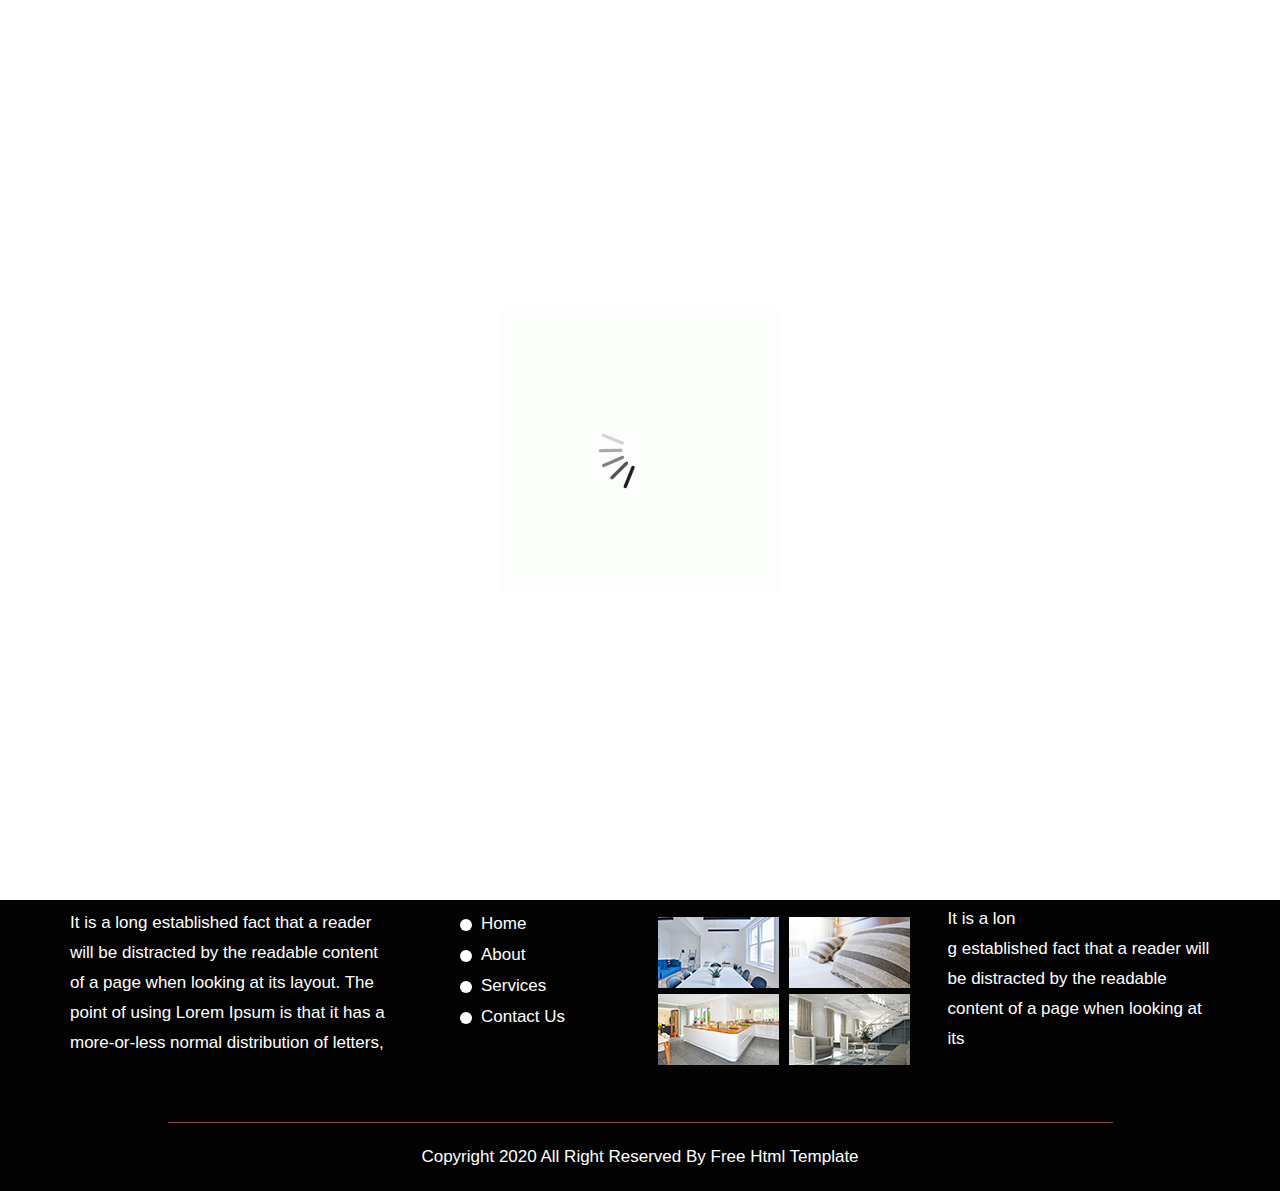
<file: about.html>
<!DOCTYPE html>
<html lang="en">
   <head>
      <!-- basic -->
      <meta charset="utf-8">
      <meta http-equiv="X-UA-Compatible" content="IE=edge">
      <!-- mobile metas -->
      <meta name="viewport" content="width=device-width, initial-scale=1">
      <meta name="viewport" content="initial-scale=1, maximum-scale=1">
      <!-- site metas -->
      <title>Círculo de Estudios Alexander Grothendieck</title>
      <meta name="keywords" content="">
      <meta name="description" content="">
      <meta name="author" content="">
      <!-- bootstrap css -->
      <link rel="stylesheet" href="css/bootstrap.min.css">
      <!-- style css -->
      <link rel="stylesheet" href="css/style.css">
      <!-- responsive-->
      <link rel="stylesheet" href="css/responsive.css">
      
      <!-- awesome fontfamily -->
      
      <link rel="stylesheet" href="https://cdnjs.cloudflare.com/ajax/libs/font-awesome/4.7.0/css/font-awesome.min.css">
      <!--[if lt IE 9]>
      <script src="https://oss.maxcdn.com/html5shiv/3.7.3/html5shiv.min.js"></script>
      <script src="https://oss.maxcdn.com/respond/1.4.2/respond.min.js"></script><![endif]-->
      <style>
         body {
           margin: 0;
           font-family: Arial, Helvetica, sans-serif;
         }
         
         .topnav {
           overflow: hidden;
           background-color: #333;
         }
         
         .topnav a {
           float: left;
           display: block;
           color: #f2f2f2;
           text-align: center;
           padding: 14px 16px;
           text-decoration: none;
           font-size: 17px;
         }
         
         .topnav a:hover {
           background-color: #ddd;
           color: black;
         }
         
         .topnav a.active {
           background-color: #04AA6D;
           color: white;
         }
         
         .topnav .icon {
           display: none;
         }
         
         @media screen and (max-width: 600px) {
           .topnav a:not(:first-child) {display: none;}
           .topnav a.icon {
             float: right;
             display: block;
           }
         }
         
         @media screen and (max-width: 600px) {
           .topnav.responsive {position: relative;}
           .topnav.responsive .icon {
             position: absolute;
             right: 0;
             top: 0;
           }
           .topnav.responsive a {
             float: none;
             display: block;
             text-align: left;
           }
         }
         </style>
   </head>
   <!-- body -->
   <body class="main-layout inner_page">
      <!-- loader  -->
      <div class="loader_bg">
         <div class="loader"><img src="images/loading.gif" alt="" /></div>
      </div>
      <!-- end loader -->
      <div id="mySidepanel" class="sidepanel">
         <a href="javascript:void(0)" class="closebtn" onclick="closeNav()">×</a>
         <a href="index.html">Inicio</a>
         <a href="about.html">Descripción</a>
         <a href="services.html">Services</a>
         <a href="contact.html">Contact</a>
      </div>
      <!-- header -->
      <header>
         <!-- header inner -->
         <div class="head-top">
            <div class="container-fluid">
               <div class="row">
                  <div class="col-sm-3">
                     <div class="logo">
                        <a href="index.html"><center><h3>Círculo de Estudios <br><b>Alexander Grothendieck</b></h3></center></a>
                     </div>
                  </div>
                  <div class="col-sm-9">
                     <ul class="email text_align_right">
                        <li class="d_none"> <i class="fa fa-map-marker" aria-hidden="true"></i>Location</a></li>
                        <li class="d_none"><i class="fa fa-phone" aria-hidden="true"></i>+71  1234567890</a></li>
                        <li class="d_none"> <a href="#"><i class="fa fa-envelope" aria-hidden="true"></i>demo@gmail.com</a></li>
                        <li class="d_none"> <a href="#">Login <i class="fa fa-user" aria-hidden="true"></i></a> </li>
                        <li class="d_none"><i class="fa fa-search" style="cursor: pointer;" aria-hidden="true"></i></li>
                        <li> <button class="openbtn" onclick="openNav()"><img src="images/menu_btn.png"></button></li>
                     </ul>
                  </div>
               </div>
            </div>
         </div>
      </header><br><br><br><br><br><br>
      <!-- end header -->
      <div class="topnav" id="myTopnav">
         <a href="#home" class="active">Reseña Histórica</a>
         <a href="#news">Visión</a>
         <a href="#contact">Contact</a>
         <a href="#about">About</a>
         <a href="javascript:void(0);" class="icon" onclick="myFunction()">
           <i class="fa fa-bars"></i>
         </a>
       </div>
       
       <div style="padding-left:16px">
         <h2>Responsive Topnav Example</h2>
         <p>Resize the browser window to see how it works.</p>
       </div>
       <div style="padding-left:16px">
         <h2>Responsive Topnav Example</h2>
         <p>Resize the browser window to see how it works.</p>
       </div>
       
       <script>
       function myFunction() {
         var x = document.getElementById("myTopnav");
         if (x.className === "topnav") {
           x.className += " responsive";
         } else {
           x.className = "topnav";
         }
       }
       </script>
       
       </body><br><br><br><br><br><br><br><br>
    
      <!-- about-->
      
        
        
      <!-- end about-->

      <!-- footer -->
      <footer>
         <div class="footer">
            <div class="container">
               <div class="row">
                  <div class="col-md-10 offset-md-1">
                     <ul class="social_icon text_align_center">
                        <li> <a href="#"><i class="fa fa-facebook-f"></i></a></li>
                        <li> <a href="#"><i class="fa fa-twitter"></i></a></li>
                        <li> <a href="#"><i class="fa fa-linkedin-square" aria-hidden="true"></i></a></li>
                        <li> <a href="#"><i class="fa fa-instagram" aria-hidden="true"></i></a></li>
                     </ul>
                  </div>
                  <div class="col-md-4 col-sm-6">
                     <div class="reader">
                        <a href="index.html"><img src="images/logo_footer.png" alt="#"/></a>
                        <p class="padd_flet40">It is a long established fact that a reader will be distracted by the readable content of a page when looking at its layout. The point of using Lorem Ipsum is that it has a more-or-less normal distribution of letters,</p>
                     </div>
                  </div>
                  <div class="col-md-2 col-sm-6">
                     <div class="reader">
                        <h3>Explore</h3>
                        <ul class="xple_menu">
                           <li><a href="index.html">Home</a></li>
                           <li><a href="about.html">About</a></li>
                           <li><a href="services.html">Services</a></li>
                           <li><a href="contact.html">Contact Us</a></li>
                        </ul>
                     </div>
                  </div>
                  <div class="col-md-3 col-sm-6">
                     <div class="reader">
                        <h3>Recent Posts</h3>
                        <ul class="re_post">
                           <li><img src="images/re_img1.jpg" alt="#"/></li>
                           <li><img src="images/re_img2.jpg" alt="#"/></li>
                           <li><img src="images/re_img3.jpg" alt="#"/></li>
                           <li><img src="images/re_img4.jpg" alt="#"/></li>
                        </ul>
                     </div>
                  </div>
                  <div class="col-md-3 col-sm-6">
                     <div class="reader">
                        <h3>Contact Us</h3>
                        <p>It is a lon <br> g established fact that a reader will be distracted by the readable content of a page when looking at its </p>
                     </div>
                  </div>
               </div>
            </div>
            <div class="copyright text_align_center">
               <div class="container">
                  <div class="row">
                     <div class="col-md-10 offset-md-1">
                        <p>Copyright 2020 All Right Reserved By <a href="https://html.design/"> Free Html Template</a></p>
                     </div>
                  </div>
               </div>
            </div>
         </div>
      </footer>
      <!-- end footer -->
      <!-- Javascript files-->
      <script src="js/jquery.min.js"></script>
      <script src="js/bootstrap.bundle.min.js"></script>
      <script src="js/custom.js"></script>
      <script src="js/jquery-3.0.0.min.js"></script>
   </body>
</html>
</file>
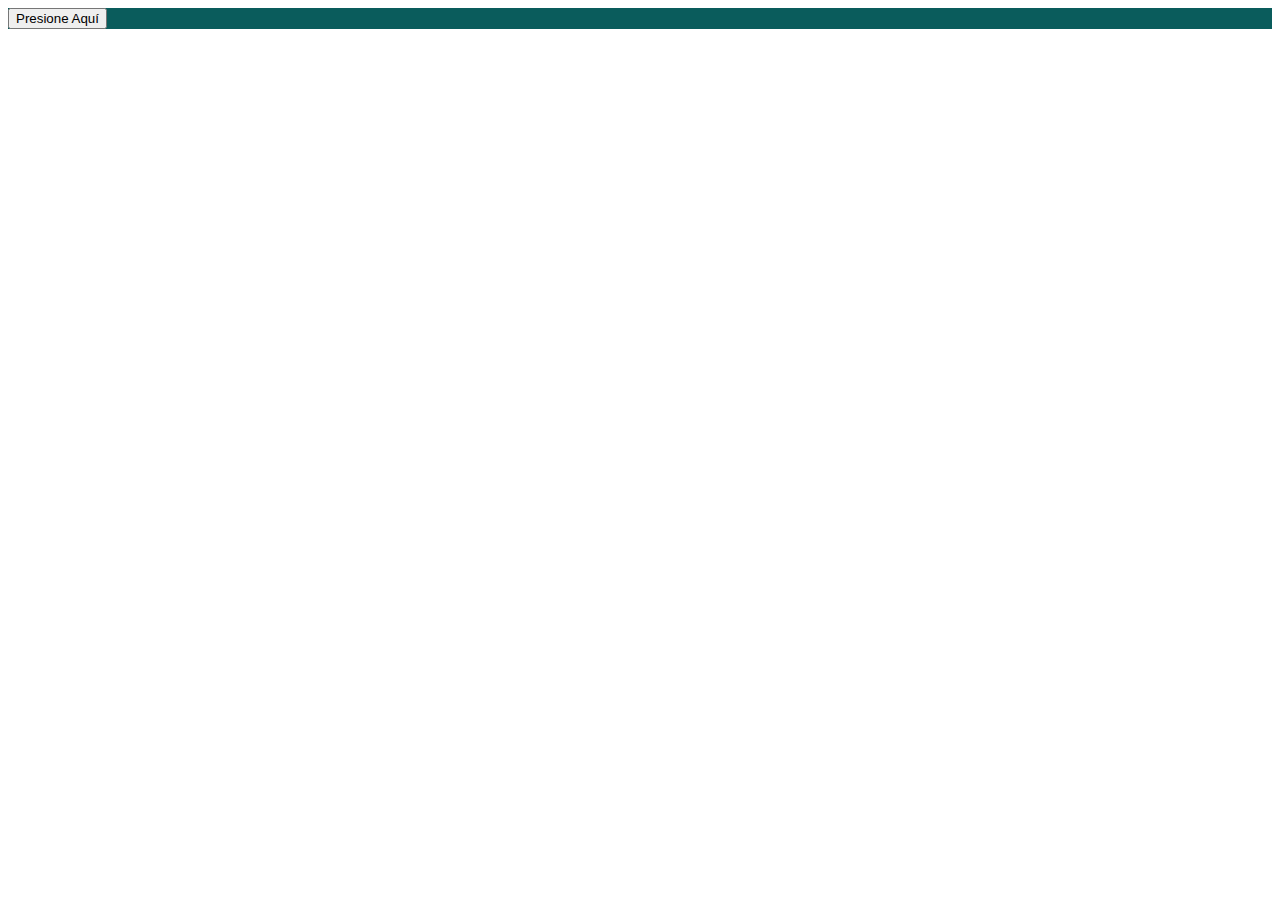
<file: des.html>
<!DOCTYPE html>
<html>
<body>
<div id="test" style="background:#0a5c5c">
<form>
    <a href="https://chat.whatsapp.com/D2pNv9T2L4LJaQ1Zzgc3ci">
        <input type="button" value="Presione Aquí" class='boton enviar'>
    </a>

</form>
</div>
<script>
document.onmousemove=function(e){
e=e || event;
x=e.clientX;
y=e.clientY;
document.getElementById("test").style.height=y+"px";
document.getElementById("test").style.width=x+"px";
}
</script>
</body>
</html>
</file>
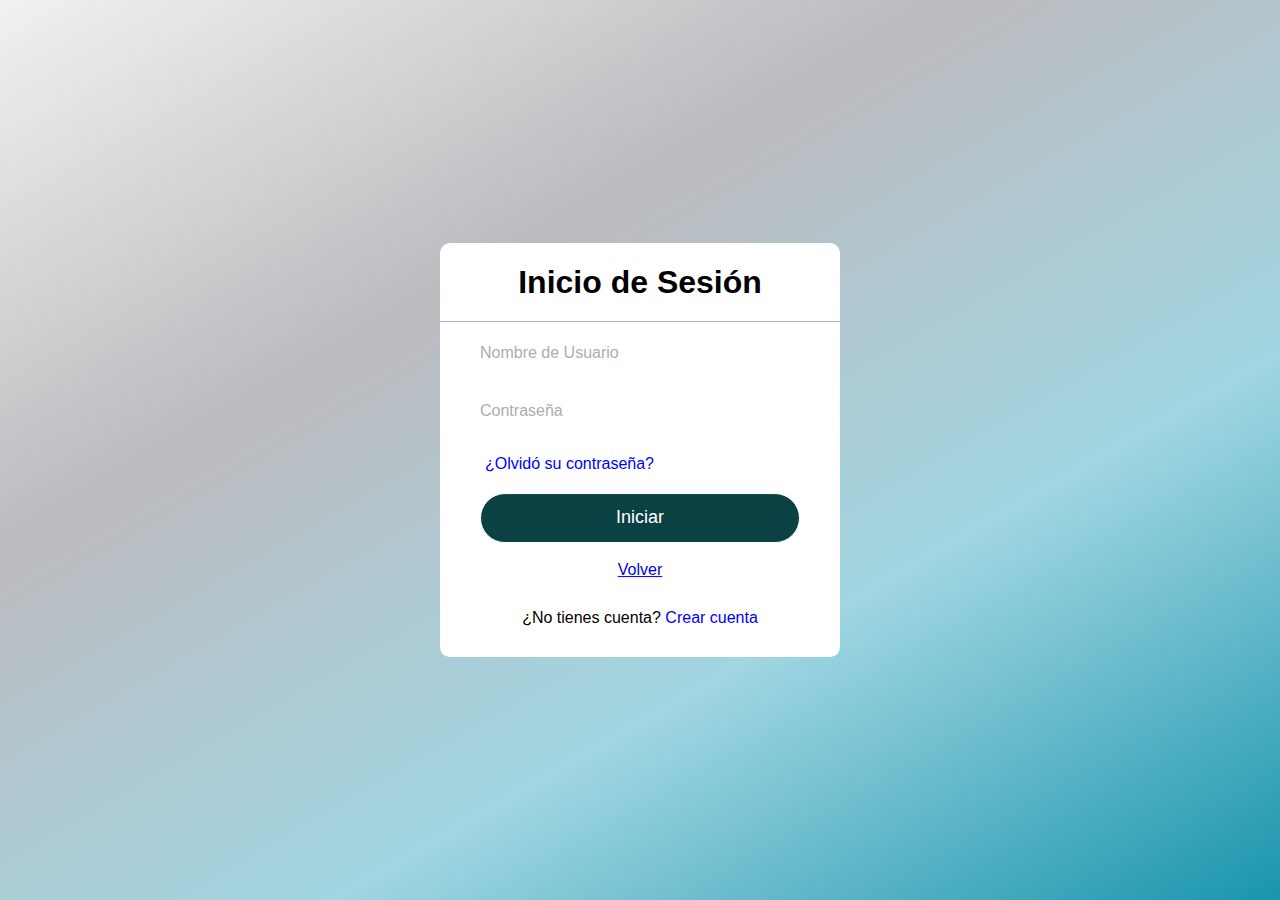
<file: login.html>
<!DOCTYPE html>
<html lang="es">
<head>
    <meta charset="UTF-8">
    <meta http-equiv="X-UA-Compatible" content="IE=edge">
    <meta name="viewport" content="width=device-width, initial-scale=1.0">
    <title>Círculo de Estudios Alexander Grothendieck</title>
    <link rel="stylesheet" href="stylos.css">
</head>
<body>
    <div class="formulario">
        <h1>Inicio de Sesión</h1>
        <form method="post">
            <div class="username">
                <label>Nombre de Usuario</label>
                <input type="text" required>
                
            </div>
            <div class="username">
                <label>Contraseña</label>
                <input type="password" required>
                
            </div>
           
            <div class="recordar" onclick="window.location='recuperar.html';">¿Olvidó su contraseña?</div>
            <input type="submit" name="button" id="button" value="Iniciar"
            onclick="location.href = 'tabla.html' "><br><br><center><a name="" id="" class="btn btn-secondary" href="index.html" role="button">Volver</a></center>
           
            <div class="registrarse">
                ¿No tienes cuenta? <a href="registrarse.html">Crear cuenta</a>

            </div>
            


        </form>
        

    </div>
    
</body>
</html>
</file>
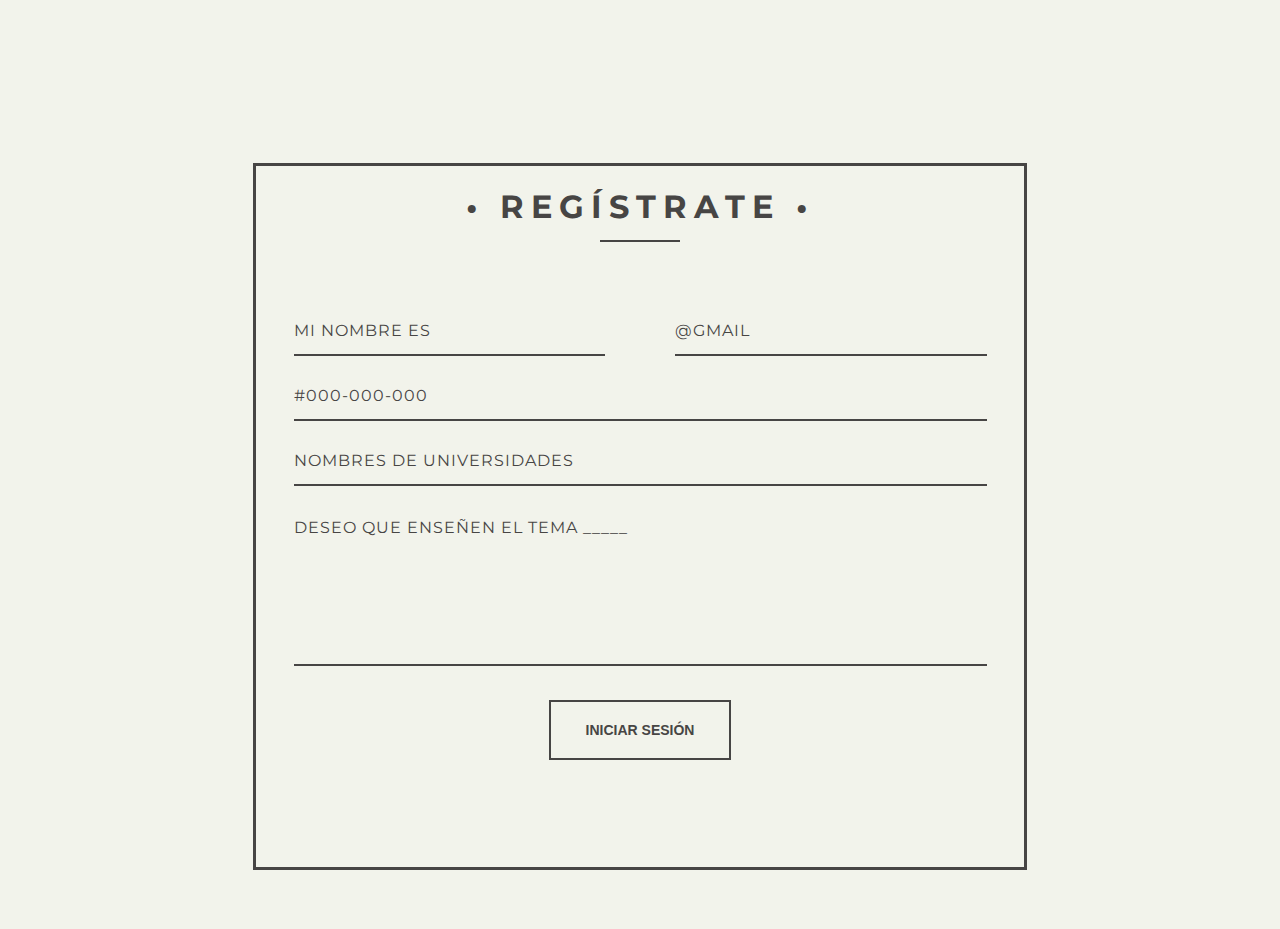
<file: registrarse.html>
<!DOCTYPE html>
<html lang="en">
<head>
    <meta charset="UTF-8">
    <meta http-equiv="X-UA-Compatible" content="IE=edge">
    <meta name="viewport" content="width=device-width, initial-scale=1.0">
    <title>Círculo de Estudios Alexander Grothendieck</title>
    <link rel="stylesheet" href="regist.css">
    
</head><br><br><br><br><br>
<body>
    <center><div id="container">
        <h1>&bull; Regístrate &bull;</h1>
        <div class="underline">
        </div>
        <div class="icon_wrapper">
          
        </div>
        <form action="#" method="post" id="contact_form">
          <div class="name">
            <label for="name"></label>
            <input type="text" placeholder="Mi Nombre es" name="name" id="name_input" required>
          </div>
          <div class="email">
            <label for="email"></label>
            <input type="email" placeholder="@gmail" name="email" id="email_input" required>
          </div>
          <div class="telephone">
            <label for="name"></label>
            <input type="text" placeholder="#000-000-000" name="telephone" id="telephone_input" required>
          </div>
          <div class="subject">
            <label for="subject"></label>
            <select placeholder="NOMBRES DE UNIVERSIDADES" name="subject" id="subject_input" required>
              <option disabled hidden selected> NOMBRES DE UNIVERSIDADES</option>
              <option>UNJFSC</option>
              <option>UNI</option>
              <option>UNMSM</option>
              <option>Otro</option>
            </select>
          </div>
          <div class="message">
            <label for="message"></label>
            <textarea name="message" placeholder="Deseo que enseñen el TEMA _____" id="message_input" cols="30" rows="5" required></textarea>
          </div>
          <div class="submit">
            <input type="submit" value="Iniciar Sesión" id="form_button" onclick="location.href = 'login.html' "><br><br><center>
          </div>
        </form><!-- // End form -->
      </div></center><!-- // End #container -->
</body>
</html>
</file>
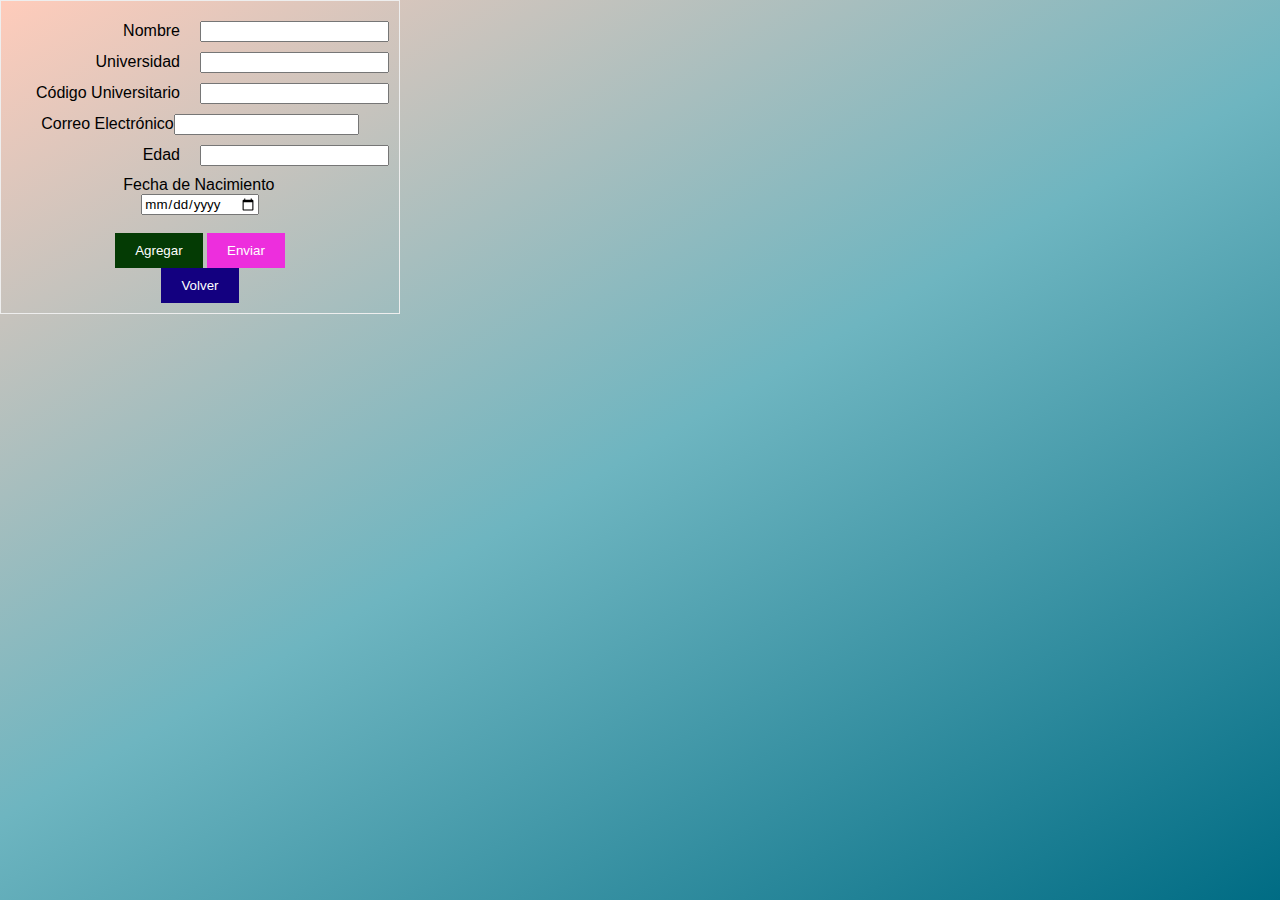
<file: tabla.html>
<!doctype html>
<html lang="en">
<head>
    <meta charset="UTF-8">
 
    <style>
        body{
    margin: 0;
    padding: 0;
    font-family: 'Gill Sans', 'Gill Sans MT', Calibri, 'Trebuchet MS', sans-serif;
    background: linear-gradient(150deg,#ffccbb,#6eb5c0,#006c84);
    height: 100vh;
    }
    * {box-sizing: border-box;font-family:arial;}
    .hide {display:none;}
    .right {text-align:right;}
    .error {border:1px solid Red;}
 
    .nombre {width:100%}
    .formulario {text-align:center;width:400px;border:1px solid #eee;padding:10px;}
    .formulario label,.formulario label~input {
        width: 50%;
        display: inline-block;
    }
    .formulario label {text-align:right;padding-right:20px;}
    .formulario>div {margin-top:10px;overflow:hidden;}
    .boton {
        border:none;
        color:white;
        padding:10px 20px;
    }
    .agregar {
        background-color:rgb(4, 59, 4);
    }
    .enviar {
        background-color:rgb(237, 46, 221);
    }
    .volver {
        background-color:rgb(19, 0, 128);
    }
 
    #listado {
        border:1px solid rgb(153, 215, 151);
        margin-top:20px;
        width:400px;
    }
    #listado th {background-color:rgb(127, 234, 222);padding:5px 10px;}
    #listado img {
        cursor:pointer;
    }
    </style>
 
</head>
<body >

 
<form class="formulario " method="POST">
    <div>
        <label>Nombre</label><input type="text" name="nombre">
    </div>
    <div>
        <label>Universidad</label><input type="text" name="nombre">
    </div>
    <div>
        <label>Código Universitario</label><input type="number" name="codigo" >
    </div>
    <div>
         Correo Electrónico<input type="email" name="email"">
    </div>
    <div>
        <label>Edad </label><input type="number" name="edad" min="3" max="100">
    </div>
    <div>
        <label>Fecha de Nacimiento</label><div>
            <input type="date" name="date">
    
    </div>
    <div>
        <br><input type="submit" value="Agregar" class="boton agregar"> <form>
            <a href="des.html">
                <input type="button" value="Enviar" class='boton enviar'>
            </a>

        </form>
        <form>
            <a href="login.html">
                <input type="button" value="Volver" class='boton volver'>
            </a>
    </div>
</form>
 
<table id="listado" class='hide'>
    <thead>
        <th>Nombre</th>
        
        
        
        <th>Edad</th>
        
        
    </thead>
    <tbody>
    </tbody>
</table>
 
</body>
</html>
 
<script>
// Evento que se ejecuta al pulsar el botón agregar
document.querySelector("input[type=submit]").addEventListener("click",function(e){
    // cancelamos el evento
    e.preventDefault();
 
    const nombre=document.querySelector("input[name=nombre]");
    const edad=document.querySelector("input[name=edad]");
 
    // mostramos un error si no ha recibido el nombre
    if (!nombre.value) {
        nombre.classList.add("error");
        return;
    }
    nombre.classList.remove("error");
 
    // mostramos un error si no ha recibido una edad
    if (isNaN(parseInt(edad.value)) || parseInt(edad.value)<=0) {
        edad.classList.add("error");
        return;
    }
    edad.classList.remove("error");
 
    agregarFila(nombre.value, edad.value);
    agregarInput(nombre.value, edad.value);
 
    //limpiamos los valores del input
    edad.value="";
    nombre.value="";
    nombre.focus();
 
});
 
// Evento que se ejecuta cuando se pulsa sobre el botón enviar
document.querySelector(".enviar").addEventListener("click", function(e) {
    this.closest("form").submit();
})
 
/**
 * Funcion para añadir el nombre y la edad en la tabla
 *
 * @param string nombre
 * @param string edad
 */
function agregarFila(nombre, edad) {
    // añadimos el alumno a la tabla crando el tr, td's y el botón para eliminarlo
    const tr=document.createElement("tr");
 
    const tdNombre=document.createElement("td");
    let txt=document.createTextNode(nombre);
    tdNombre.appendChild(txt);
    tdNombre.className="nombre";
 
    const tdEdad=document.createElement("td");
    txt=document.createTextNode(edad);
    tdEdad.appendChild(txt);
    tdEdad.className="right";
 
    const tdRemove=document.createElement("td");
    const buttonRemove=document.createElement("img");
    buttonRemove.src="garbage.png";
    buttonRemove.onclick=eliminarFila;
    tdRemove.appendChild(buttonRemove);
 
    tr.appendChild(tdNombre);
    tr.appendChild(tdEdad);
    tr.appendChild(tdRemove);
 
    const tbody=document.getElementById("listado").querySelector("tbody").appendChild(tr);
 
    // eliminamos la clase que tiene oculta la tabla cando no hay ningun alumno
    document.getElementById("listado").classList.remove("hide");
}
 
/**
 * Funcion para eliminar el usuario de la tabla y llamar a la funcion
 * para eliminar al usuario del input oculto
 */
function eliminarFila(e) {
    const tr=this.closest("tr")
    const nombre=tr.querySelector(".nombre").innerText;
    const edad=tr.querySelector(".right").innerText;
 
    eliminarInput(nombre, edad);
    tr.remove();
 
    // Si no hay ningun elemento en la lista, escondemos la tabla
    if (document.getElementById("listado").querySelector("tbody").querySelectorAll("tr").length==0) {
        document.getElementById("listado").classList.add("hide");
    }
}
 
/**
 * Funcion para crear un input oculto para cuando se envie el formulario
 * El nombre del input es un array de valores denominado "nombres" que
 * contiene el nombre del alumno separado por un guion medio:
 *      juan-22
 *      manuel-19
 *
 * @param string nombre
 * @param string edad
 */
function agregarInput(nombre, edad) {
    const input=document.createElement("input");
    input.type="hidden";
    input.name="nombres[]";
    input.value=nombre+"-"+edad;
 
    document.querySelector("form").appendChild(input);
}
 
/**
 * Funcion para eliminar el input oculto
 *
 * @param string nombre
 * @param string edad
 */
function eliminarInput(nombre, edad) {
    const input=document.querySelector("input[type=hidden][value="+nombre+"-"+edad+"]");
    input.remove();
}
</script>
</file>
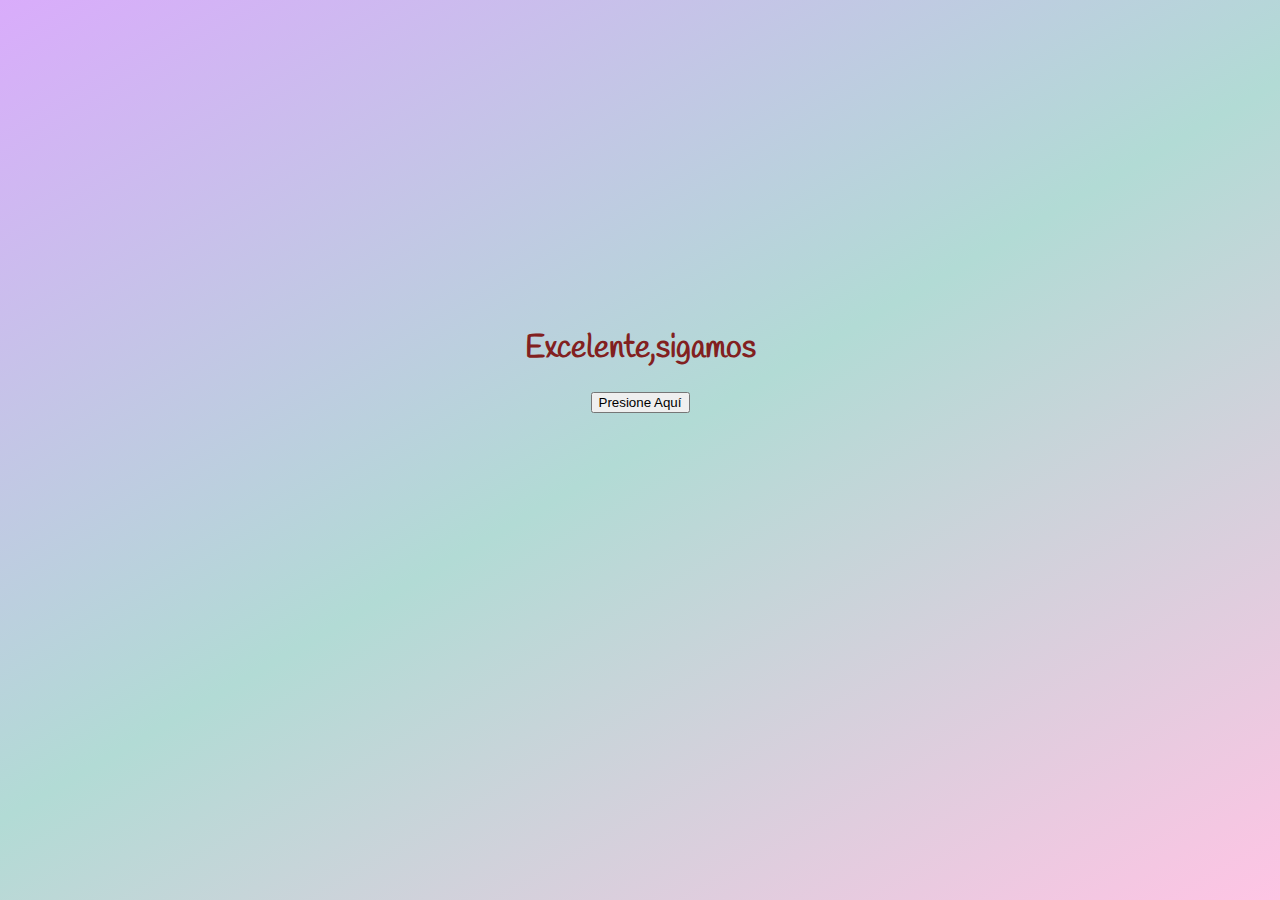
<file: tb.html>
<!DOCTYPE html>
<html lang="en">
<head>
    <meta charset="UTF-8">
    <meta http-equiv="X-UA-Compatible" content="IE=edge">
    <meta name="viewport" content="width=device-width, initial-scale=1.0">
    <title>Document</title>
    <link rel="stylesheet" href="tb.css">
    <link rel="preconnect" href="https://fonts.googleapis.com">
    <link rel="preconnect" href="https://fonts.gstatic.com" crossorigin>
    <link href="https://fonts.googleapis.com/css2?family=Handlee&display=swap" rel="stylesheet">

</head><br><br><br><br><br><br><br><br><br><br><br><br><br><br><br><br><br>
<body>
    <h1 style = "font-family: 'Handlee', cursive;color: rgb(130, 32, 32);">
        <b><b>Excelente,sigamos</b></b>
    </h1>
    <form >
        <a href="https://chat.whatsapp.com/D2pNv9T2L4LJaQ1Zzgc3ci">
            <input type="button" value="Presione Aquí" class='boton enviar'>
        </a>

    </form>
</body>
</html>
</file>
<file: css/style.css>
/*--------------------------------------------------------------------- File Name: style.css ---------------------------------------------------------------------*/


/*--------------------------------------------------------------------- import Fonts ---------------------------------------------------------------------*/

@import url('https://fonts.googleapis.com/css?family=Rajdhani:300,400,500,600,700');
@import url('https://fonts.googleapis.com/css?family=Poppins:100,100i,200,200i,300,300i,400,400i,500,500i,600,600i,700,700i,800,800i,900,900i');
@import url('https://fonts.googleapis.com/css?family=Raleway:100,100i,200,200i,300,300i,400,400i,500,500i,600,600i,700,700i,800,800i,900,900i');

/*--------------------------------------------------------------------- import Files ---------------------------------------------------------------------*/

@import url(font-awesome.min.css);
@import url(owl.carousel.min.css);

/*--------------------------------------------------------------------- basic ---------------------------------------------------------------------*/

body {
     color: #666666;
     font-size: 14px;
     font-family: 'Raleway', sans-serif;
     line-height: 1.80857;
     font-weight: normal;
}

html {
     scroll-behavior: smooth;
}

a {
     color: #1f1f1f;
     text-decoration: none !important;
     outline: none !important;
     -webkit-transition: all .3s ease-in-out;
     -moz-transition: all .3s ease-in-out;
     -ms-transition: all .3s ease-in-out;
     -o-transition: all .3s ease-in-out;
     transition: all .3s ease-in-out;
}

h1,
h2,
h3,
h4,
h5,
h6 {
     letter-spacing: 0;
     font-weight: normal;
     position: relative;
     padding: 0;
     font-weight: normal;
     line-height: normal;
     color: #111111;
     margin: 0
}
.secciones article{
	padding: 30px;
}

.secciones article p{
	text-align: justify;
}


@media screen and (max-width: 700px){
	ul.tabs li{
		width: none;
		flex-basis: 0;
		flex-grow: 1;
	}
}

@media screen and (max-width: 450px){
	ul.tabs li a{
		padding: 15px 0px;
	}

	ul.tabs li a .tab-text{
		display: none;
	}

	.secciones article{
		padding: 20px;
	}
}
* {
     margin:0px;
     padding:0px;
}

#header {
     margin:auto;
     width:500px;
     font-family:Arial, Helvetica, sans-serif;
}

ul, ol {
     list-style:none;
}

.nav > li {
     float:left;
}

.nav li a {
     background-color:#000;
     color:#fff;
     text-decoration:none;
     padding:10px 12px;
     display:block;
}

.nav li a:hover {
     background-color:#434343;
}

.nav li ul {
     display:none;
     position:absolute;
     min-width:140px;
}

.nav li:hover > ul {
     display:block;
}

.nav li ul li {
     position:relative;
}

.nav li ul li ul {
     right:-140px;
     top:0px;
}

h1 {
     font-size: 24px
}

h2 {
     font-size: 22px;
     color: #27097a;
}

h3 {
     font-size: 18px;
     color: rgb(106, 113, 213);
}

h4 {
     font-size: 16px
}

h5 {
     font-size: 14px
}

h6 {
     font-size: 13px
}

*,
*::after,
*::before {
     -webkit-box-sizing: border-box;
     -moz-box-sizing: border-box;
     box-sizing: border-box;
}

h1 a,
h2 a,
h3 a,
h4 a,
h5 a,
h6 a {
     color: #212121;
     text-decoration: none !important;
     opacity: 1
}

span {
     color: blue;
}

button:focus {
     outline: none;
}

ul,
li,
ol {
     margin: 0px;
     padding: 0px;
     list-style: none;
}

p {
     margin: 0px;
     padding: 0;
     font-weight: 400;
     font-size: 17px;
     line-height: 28px;
}

a {
     color: #222222;
     text-decoration: none;
     outline: none !important;
}

a,
.btn {
     text-decoration: none !important;
     outline: none !important;
     -webkit-transition: all .3s ease-in-out;
     -moz-transition: all .3s ease-in-out;
     -ms-transition: all .3s ease-in-out;
     -o-transition: all .3s ease-in-out;
     transition: all .3s ease-in-out;
}

img {
     max-width: 100%;
     height: auto;
}

:focus {
     outline: 0;
}

.btn-custom {
     margin-top: 20px;
     background-color: transparent !important;
     border: 2px solid #ddd;
     padding: 12px 40px;
     font-size: 16px;
}

.lead {
     font-size: 18px;
     line-height: 30px;
     color: #767676;
     margin: 0;
     padding: 0;
}

.form-control:focus {
     border-color: #ffffff !important;
     box-shadow: 0 0 0 .2rem rgba(255, 255, 255, .25);
}

.navbar-form input {
     border: none !important;
}

.badge {
     font-weight: 500;
}

blockquote {
     margin: 20px 0 20px;
     padding: 30px;
}

button {
     border: 0;
     margin: 0;
     padding: 0;
     cursor: pointer;
}

.full {
     width: 100%;
     float: left;
     margin: 0;
     padding: 0;
}

.text_align_center {
     text-align: center;
}

.text_align_left {
     text-align: left;
}

.text_align_right {
     text-align: right;
}

.d_flex {
     display: flex;
     align-items: center;
     flex-wrap: wrap;
}

.container {
     max-width: 1170px;
}


/*---------------------------- preloader area ----------------------------*/

.loader_bg {
     position: fixed;
     z-index: 9999999;
     background: #fff;
     width: 100%;
     height: 100%;
}

.loader {
     height: 100%;
     width: 100%;
     position: absolute;
     left: 0;
     top: 0;
     display: flex;
     justify-content: center;
     align-items: center;
}

.loader img {
     width: 280px;
}


/*--------------------------------------------------------------------- header ---------------------------------------------------------------------*/

header {
     height: 105px;
     background: #27097a;
     width: 100%;
     padding: 33px 30px;
}


/** menu section **/

ul.email {
     padding-top: 4px;
     display: flex;
     align-items: center;
     justify-content: end;
     flex-wrap: wrap;
}

ul.email li {
     display: inline-block;
     color: #fff;
     padding: 0 20px;
     font-size: 17px;
}

ul.email li:last-child {
     padding-right: 0;
}

ul.email li a {
     font-size: 16px;
}

ul.email li a {
     color: #fff;
}

ul.email li i {
     color: #fff;
     font-size: 20px;
     padding-right: 10px;
}

ul.email li a:hover {
     color: #fe9a0c;
}

ul.email li img {
     padding-right: 10px;
}

.sidepanel {
     width: 0;
     position: fixed;
     z-index: 9999999;
     height: 100%;
     top: 0;
     left: 0;
     background-color: #111;
     overflow-x: hidden;
     transition: 0.5s;
     padding-top: 60px;
}

.sidepanel a {
     padding: 8px 8px 8px 32px;
     text-decoration: none;
     font-size: 25px;
     color: #fff;
     display: block;
     transition: 0.3s;
}

.sidepanel a:hover {
     color: #fe9a0c;
}

.sidepanel .closebtn {
     position: absolute;
     top: 0;
     right: 25px;
     font-size: 36px;
}

.openbtn {
     cursor: pointer;
     background-color: transparent;
     color: white;
     border: none;
}



/** banner_main **/

.banner_main {
     background: url(https://encrypted-tbn0.gstatic.com/images?q=tbn:ANd9GcQkfzMxPDweHYKxMXLUfWqGNgzSSst-y5yuGg&usqp=CAU);
     background-size: 10000px 10000px;
     background-position: center;
     background-repeat: no-repeat;
     height: 800px;
     display: flex;
     justify-content: center;
     align-items: center;
}

.carousel-indicators li {
     width: 20px;
     height: 20px;
     border-radius: 11px;
     background-color: #fe9a0c;
     margin: 0px 4px;
     cursor: pointer;
}

.carousel-indicators li.active {
     background-color: #fff;
}

.carousel-indicators {
     top: 122%;
     margin-left: 5%;
     right: inherit;
}

.banner_main {
     position: relative;
}

.relative {
     position: inherit;
     bottom: 0;
     padding: 0;
}

.bg_white {
     background: #fffffff0;
     padding: 45px 20px 50px 20px;
}

.banner_main .bg_white h1 {
     color: #141111;
     font-size: 70px;
     line-height: 84px;
     font-weight: 700;
     padding-bottom: 22px;
}

.banner_main .bg_white p {
     color: #2d2d2d;
     line-height: 30px;
     font-weight: 500;
     padding-bottom: 0px;
}

.banner_main .ban_btn {
     display: block;
     background: #fff;
     color: #000;
     font-size: 17px;
     font-weight: 500;
     margin: 0 auto;
     margin-top: 55px;
}

.ban_btn .carousel-control-next-icon,
.carousel-control-prev-icon {
     display: none;
}


/** about **/

.top_layer {
     position: relative;
}


/* .top_layer::before {
     position: absolute;
     width: 100%;
     height: 260px;
     content: "";
     background: url(../images/croos.png);
     background-size: 100% 100%;
     background-position: center center;
     background-repeat: no-repeat;
     top: -257px;
}*/

.about {
    
     background: rgb(251, 251, 251);


}

.about .titlepage p {
     line-height: 24px;
     padding-top: 19px;
     color: #000;
     font-weight: 400;
}

.about_box {
     padding: 20px 0;
     box-shadow: 4px 0 27px rgba(02, 3, 8, 0.20);
     background-color: rgb(185, 207, 251);


    


}

.about_box_text {
     padding-left: 50px;
}

.about_box_text h3 {
     font-size: 27px;
     text-transform: uppercase;
     font-weight: 700;
     color: #0b0d0a;
     line-height: 30px;
     padding-bottom: 20px;
}

.about_box_text p {
     font-size: 20px;
     line-height: 32px;
     color: #0b0d0a;
     font-weight: 400;
     padding-bottom: 35px;
}

.about_box_img {
     padding: 12px 0;
     margin-right: -90px;
}

.about_box_img figure {
     margin: 0;
}

.about_box_img figure img {
     width: 100%;
}


/** end about **/

.titlepage {
     padding-bottom: 60px;
}

.titlepage h2 {
     font-size: 40px;
     font-weight: 700;
     line-height: 46px;
     color: #251d12;
     text-transform: uppercase;
}

.read_more {
     display: block;
     background: #000000;
     color: rgb(250, 250, 250);
     max-width: 224px;
     height: 61px;
     padding: 14px 0px;
     width: 100%;
     font-size: 17px;
     text-align: center;
     font-weight: 500;
     transition: ease-in all 0.5s;
}

.read_more:hover {
     background: #a3f9ee;
     color: rgb(0, 0, 0);
     transition: ease-in all 0.5s;
}


/** building **/

.building {
     padding-top: 323px;
     background: url(https://png.pngtree.com/thumb_back/fh260/background/20210724/pngtree-abstract-geometric-diagonal-dark-blue-white-technology-fashion-overlay-background-image_752626.jpg);
     background-size: 100% 100%;
     background-position: center center;
     background-repeat: no-repeat;
     padding-bottom: 223px;
}

.building .titlepage h2 {
     color: rgb(113, 31, 31);
}

.building .titlepage p {
     color: #fff;
     line-height: 30px;
     padding-top: 30px;
     display: block;
}

.yello {
     color: #fe9a0c;
}


/** end building **/


/** services **/

.services_main {
     padding-top: 90px;
     background: url(../images/service_bg.jpg);
     background-size: 100% 100%;
     background-position: center center;
     background-repeat: no-repeat;
     padding-bottom: 350px;
}

.services_main .titlepage {
     padding-bottom: 60px;
}

.services_main .titlepage span {
     color: #0f0f0e;
     font-size: 17px;
     line-height: 23px;
     padding-top: 15px;
     display: block;
}

.lisertab .servi_tab {
     border: inherit;
     border-radius: 0;
     padding: 12px 27px;
     line-height: 20px;
     font-size: 17px;
}

.lisertab .servi_tab.active {
     background: #7f1410e6;
     color: #fff;
}

.lisertab .servi_tab:focus,
.lisertab .servi_tab:hover {
     background: #7f1410e6;
     color: #fff;
}

.border_none {
     border: none;
}

.back_bg {
     background: transparent;
     border: inherit;
     padding-top: 70px;
}

.services_main .services_img {
     position: relative;
     margin: 0 auto;
}

.services_main .services_img figure {
     margin: 0;
}

.services_main .services_img figure img {
     width: 100%;
}

.ho_dist {
     position: absolute;
     z-index: 9999;
     top: 0px;
     right: 0;
     bottom: 0;
     left: 0;
     transition: .5s ease;
     background-color: #82171287;
     border-radius: 381px;
     margin: 0 auto;
     opacity: 0;
}

.ho_dist span {
     display: flex;
     align-items: center;
     justify-content: center;
     bottom: 0;
     top: 0;
     position: absolute;
     right: 0;
     left: 0;
     flex-wrap: wrap;
     font-size: 26px;
     color: #fff;
     font-weight: 600;
}

.ho_dist:hover {
     opacity: 1;
}

.padding_0 {
     padding: 0
}

.margin_top70p {
     margin-top: 170px;
}

.margin_left20 {
     margin-left: -20px;
}

.margin_right20 {
     margin-right: -20px;
}

.margin_top170 {
     margin-top: -170px;
}

.margin_left60 {
     margin-left: -108px;
     margin-right: 108px;
}

.margin_top40 {
     margin-top: -62px;
}


/** end services **/


/** instant **/

.instant {
     background: #c6c5c3;
     position: relative;
}

.instant::before {
     
     background-repeat: no-repeat;
     background-size: 100% 100%;
     position: absolute;
     content: "";
     width: 100%;
     height: 363px;
     bottom: -361px;
}

.instant::after {
     background: url(../images/cr00s1.png);
     background-repeat: no-repeat;
     background-size: 100% 100%;
     position: absolute;
     content: "";
     width: 100%;
     height: 363px;
     top: -361px;
     z-index: 1;
}

.instant .titlepage {
     padding-top: 40px;
     max-width: 559px;
     float: right;
     width: 100%;
     padding-bottom: 0;
}

.instant .titlepage h2 {
     font-weight: 600;
     text-transform: none;
     color: #fff;
     font-size: 85px;
     line-height: 95px;
}

.instant .titlepage p {
     color: #fff;
     line-height: 30px;
     font-weight: 500;
     padding: 30px 0 55px 0;
}

.instant .titlepage .read_more:hover {
     background: #fff;
     color: #000;
}

.instant_img {
     margin-top: -30px;
     z-index: 9999;
     position: relative;
}

.instant_img figure {
     margin: 0;
}

.instant_img figure img {
     width: 100%;
}


/** end instant **/


/** footer **/

.footer {
     background: #030303;
     padding-top: 80px;
     height: 100%;
    
}

ul.social_icon {
     padding-top: 30px;
     padding-bottom: 33px;
     border-bottom: #814948 solid 1px;
     margin-bottom: 54px;
}

ul.social_icon li {
     display: inline-block;
     padding-right: 190px;
}

ul.social_icon li:last-child {
     padding-right: 0;
}

ul.social_icon li a {
     background: #fff;
     color: #540705;
     width: 50px;
     height: 50px;
     display: inline-block;
     text-align: center;
     line-height: 53px;
     border-radius: 100%;
     font-size: 30px;
     font-weight: bold;
}

ul.social_icon li a:hover {
     background: #fd990c;
     color: #fff;
     transform: rotate(360deg);
     transition: ease-in all 0.7s;
}

.reader p {
     color: #fff;
     padding-top: 25px;
     line-height: 30px;
}

.padd_flet40 {
     padding-right: 40px;
}

.reader h3 {
     color: #fff;
     font-size: 30px;
     text-transform: uppercase;
     font-weight: 600;
     padding-top: 1px;
}

ul.xple_menu {
     padding-top: 29px;
}

ul.xple_menu li a {
     font-size: 17px;
     color: #fff;
     line-height: 31px;
     font-weight: 500;
     position: relative;
     padding-left: 21px;
}

ul.xple_menu li a:hover {
     color: #fd990c;
}

ul.xple_menu li a::before {
     position: absolute;
     content: "";
     background: #fff;
     width: 12px;
     height: 12px;
     border-radius: 20px;
     left: 0;
     top: 5px;
}

ul.re_post {
     padding-top: 35px;
}

ul.re_post li {
     display: inline-block;
     padding: 3px;
}

.copyright p {
     margin-top: 54px;
     color: #fff;
     padding: 20px 0px;
     border-top: #814948 solid 1px;
}

.copyright a {
     color: #fff;
}

.copyright a:hover {
     color: #fd990c;
}


/** end footer **/


/*- - ener page css--*/

.inner_page .about {
     padding-bottom: 90px;
     padding-top: 80px;
}

.inner_page .services_main {
     padding-bottom: 90px;
}

.inner_page .footer {
     padding-top: 50px;
}


/** contact **/

.contact {
     padding-top: 90px;
     padding-bottom: 90px;
}

#map {
     height: 100%;
     min-height: 477px;
}

.main_form {
     max-width: 566px;
     float: right;
}

.form-control {
     border-radius: 11px;
     margin-bottom: 20px;
     padding: 0 20px;
     background: transparent;
     border: transparent;
     box-shadow: 4px 0 14px rgba(02, 3, 8, 0.20);
     height: 55px;
}

.form-control:focus {
     box-shadow: inherit;
     background: transparent;
     box-shadow: 4px 0 14px rgba(02, 3, 8, 0.20);
}

.textarea {
     background: transparent;
     box-shadow: 4px 0 14px rgba(02, 3, 8, 0.20);
     border: transparent;
     padding: 0 20px;
     width: 100%;
     height: 176px;
     color: #666666;
     opacity: 1;
     border-radius: 11px;
     padding-top: 25px;
     font-size: 17px;
}

.send {
     margin: 0 auto;
     display: block;
     background: #540705;
     color: #fff;
     max-width: 160px;
     padding: 10px 0px;
     width: 100%;
     font-size: 18px;
     margin-top: 20px;
     border-radius: 11px;
}

.send:hover {
     background: #fd990c;
     color: #fff;
}

.padddd {
     padding-right: 0;
}


/** end contact **/
</file>
<file: css/responsive.css>
/*--------------------------------------------------------------------- File Name: responsive.css ---------------------------------------------------------------------*/

@media (min-width: 1200px) and (max-width: 1320px) {
    .about_box_img {
        margin-right: -20px;
    }
}

@media (min-width: 992px) and (max-width: 1199px) {
    ul.email li {
        padding: 0 9px;
    }
    .banner_main .bg_white h1 {
        font-size: 60px;
    }
    .carousel-indicators {
        margin-left: 12%;
    }
    .about_box_img {
        margin-right: 35px;
    }
    .about_box_text p {
        font-size: 17px;
        line-height: 26px;
    }
    .margin_left60 {
        margin-left: -80px;
        margin-right: 80px;
    }
    .instant .titlepage h2 {
        font-size: 69px;
        line-height: 83px;
    }
    .reader h3 {
        font-size: 26px;
    }
}

@media (min-width: 768px) and (max-width: 991px) {
    .d_none {
        display: none !important;
    }
    .banner_main .bg_white h1 {
        font-size: 39px;
        line-height: 40px;
    }
    .carousel-indicators {
        margin-left: 13%;
    }
    .about_box_img {
        margin-right: 35px;
    }
    .about_box_text h3 {
        padding-bottom: 2px;
        font-size: 20px;
    }
    .about_box_text p {
        font-size: 17px;
        line-height: 26px;
    }
    .ho_dist span {
        font-size: 18px;
    }
    .margin_left60 {
        margin-left: -32px;
        margin-right: 32px;
    }
    .instant .titlepage h2 {
        font-size: 41px;
        line-height: 50px;
    }
    ul.social_icon li {
        padding-right: 117px;
    }
    .reader h3 {
        font-size: 20px;
    }
    ul.xple_menu li a {
        font-size: 14px;
    }
}

@media (min-width: 576px) and (max-width: 767px) {
    .d_none {
        display: none !important;
    }
    .logo {
        text-align: center;
        display: block;
    }
    .banner_main .bg_white h1 {
        font-size: 30px;
        line-height: 40px;
    }
    .carousel-indicators {
        margin-left: 14%;
    }
    .about_box_img {
        padding: 35px;
        margin-right: 0px;
    }
    .titlepage h2 {
        font-size: 23px;
        line-height: 29px;
    }
    .lisertab .servi_tab {
        padding: 12px 22px;
    }
    .ho_dist span {
        font-size: 18px;
    }
    .padding_0 {
        padding: 15px
    }
    .margin_top70p {
        margin-top: 0px;
    }
    .margin_left20 {
        margin-left: 0px;
    }
    .margin_right20 {
        margin-right: 0px;
    }
    .margin_top170 {
        margin-top: 0px;
    }
    .margin_left60 {
        margin-left: 0px;
        margin-right: 0px;
    }
    .margin_top40 {
        margin-top: 0px;
    }
    .instant .titlepage h2 {
        font-size: 54px;
        line-height: 68px;
    }
    .instant_img {
        margin-top: 30px;
    }
    ul.social_icon li {
        padding-right: 90px;
    }
    .reader p {
        padding-bottom: 20px;
    }
    .main_form {
        padding-bottom: 30px;
    }
    .padddd {
        padding-right: 15px;
    }
}

@media (max-width: 575px) {
    header {
        padding: 33px 10px;
    }
    .d_none {
        display: none !important;
    }
    .logo {
        display: block;
        width: 120px;
        float: left;
    }
    .email {
        margin-top: -32px;
    }
    .banner_main {
        padding-top: 120px;
        display: inherit;
    }
    .banner_main .bg_white h1 {
        font-size: 28px;
        line-height: 44px;
        padding-bottom: 20px;
    }
    .carousel-indicators {
        margin-left: 13%;
    }
    .about_box_text h3 {
        font-size: 21px;
        padding-bottom: 11px;
    }
    .about_box_img {
        padding: 15px;
        margin-right: 0px;
    }
    .about_box_text {
        padding-left: 10px;
    }
    .building {
        background: #540705;
        padding-top: 90px;
        padding-bottom: 40px;
    }
    .titlepage h2 {
        font-size: 23px;
        line-height: 29px;
    }
    .ho_dist span {
        font-size: 18px;
    }
    .padding_0 {
        padding: 15px
    }
    .margin_top70p {
        margin-top: 0px;
    }
    .margin_left20 {
        margin-left: 0px;
    }
    .margin_right20 {
        margin-right: 0px;
    }
    .margin_top170 {
        margin-top: 0px;
    }
    .margin_left60 {
        margin-left: 0px;
        margin-right: 0px;
    }
    .margin_top40 {
        margin-top: 0px;
    }
    .instant .titlepage h2 {
        font-size: 43px;
        line-height: 53px;
    }
    .instant_img {
        margin-top: 30px;
    }
    ul.social_icon li {
        padding-right: 15px;
    }
    .reader h3 {
        padding-top: 30px;
    }
    .main_form {
        padding-bottom: 30px;
    }
    .padddd {
        padding-right: 15px;
    }
}
</file>
<file: stylos.css>
body{
    margin: 0;
    padding: 0;
    font-family: 'Gill Sans', 'Gill Sans MT', Calibri, 'Trebuchet MS', sans-serif;
    background: linear-gradient(150deg,#f1f1f2,#bcbabe,#a1d6e2,#1995ad);
    height: 100vh;
}
.secciones{
	width: 100%;
	background: rgb(207, 225, 227);
}


.formulario{
    position: absolute;
    top: 50%;
    left: 50%;
    transform: translate(-50%,-50%);
    width: 400px;
    background: #fff;
    border-radius: 10px;
}
.formulario h1{
    text-align: center;
    padding: 0 0 20px 0;
    border-bottom: 1px solid  #adadad;
}

.formulario form{
    padding: 0 40px;
    box-sizing: border-box;
}
.form .username{
    position: relative;
    border-bottom: 2px solid #adadad;
    margin: 30px 0;
}
.username input{
    width: 100%;
    padding: 0px 5px;
    height: 40px;
    font-size: 16px;
    border: none;
    background: none;
    outline: none;

}
.username label{
    position:static;
    top: 50%;
    left: 5px;
    color: #adadad;
    transform: translatev(.50%);
    font-size: 16px;
    pointer-events: none;
    transition: .5s;
}
.username span::before{
    content: '';
    position: absolute;
    top: 40px;
    left: 0;
    width: 0%;
    height: 2px;
    background: #351c57;
    transition: .5s;
}
.username input:focus ~ label,
.username input:focus ~ label{
    top: -5px;
    color: rgb(18, 28, 133);
}
.username input:focus ~ span::before,
.username input:focus ~ span::before{
    width: 100%;
}
.recordar{
    margin: -5px 0 20px 5px;
    color: blue;
    cursor: pointer;
}
.recordar:hover{
    text-decoration: underline;
}
input[type="submit"]{
    width: 100%;
    height: 50px;
    border: 1px solid;
    background:  rgb(11, 65, 66);
    border-radius: 25px;
    font-size: 18px;
    color: rgb(255, 255, 255);
    cursor: pointer;
    outline: none;

}
input[type="button"]{
    width: 30%;
    height: 30px;
    border: 1px solid;
    background:  rgb(50, 160, 161);
    border-radius: 25px;
    font-size: 18px;
    color: rgb(255, 255, 255);
    cursor: pointer;
    
    position: relative;

}
.registrarse{
    margin: 30px 0;
    text-align: center;
    font-size: 16px;
    color: black;
}
.registrarse a{
    color: blue;
    text-decoration: none;
}
.registrarse a:hover{
    text-decoration: underline;
}
</file>
<file: regist.css>
@import url(https://fonts.googleapis.com/css?family=Montserrat:400,700);

html {
  font-family: 'Montserrat', Arial, sans-serif;
  -ms-text-size-adjust: 100%;
  -webkit-text-size-adjust: 100%;
}

body {
  background: #F2F3EB;
}

button {
  overflow: visible;
}

button, select {
  text-transform: none;
}

button, input, select, textarea {
  color: #5A5A5A;
  font: inherit;
  margin: 0;
}

input {
  line-height: normal;
}

textarea {
  overflow: auto;
}

#container {
  border: solid 3px #474544;
  max-width: 768px;
  margin: 60px auto;
  position: relative;
}

form {
  padding: 37.5px;
  margin: 50px 0;
}

h1 {
  color: #474544;
  font-size: 32px;
  font-weight: 700;
  letter-spacing: 7px;
  text-align: center;
  text-transform: uppercase;
}

.underline {
  border-bottom: solid 2px #474544;
  margin: -0.512em auto;
  width: 80px;
}

.icon_wrapper {
  margin: 50px auto 0;
  width: 100%;
}

.icon {
  display: block;
  fill: #474544;
  height: 50px;
  margin: 0 auto;
  width: 50px;
}

.email {
	float: right;
	width: 45%;
}

input[type='text'], [type='email'], select, textarea {
	background: none;
  border: none;
	border-bottom: solid 2px #474544;
	color: #474544;
	font-size: 1.000em;
  font-weight: 400;
  letter-spacing: 1px;
	margin: 0em 0 1.875em 0;
	padding: 0 0 0.875em 0;
  text-transform: uppercase;
	width: 100%;
	-webkit-box-sizing: border-box;
	-moz-box-sizing: border-box;
	-ms-box-sizing: border-box;
	-o-box-sizing: border-box;
	box-sizing: border-box;
	-webkit-transition: all 0.3s;
	-moz-transition: all 0.3s;
	-ms-transition: all 0.3s;
	-o-transition: all 0.3s;
	transition: all 0.3s;
}

input[type='text']:focus, [type='email']:focus, textarea:focus {
	outline: none;
	padding: 0 0 0.875em 0;
}

.message {
	float: none;
}

.name {
	float: left;
	width: 45%;
}

select {
  background: url('https://cdn4.iconfinder.com/data/icons/ionicons/512/icon-ios7-arrow-down-32.png') no-repeat right;
  outline: none;
  -moz-appearance: none;
  -webkit-appearance: none;
}

select::-ms-expand {
  display: none;
}

.subject {
  width: 100%;
}

.telephone {
  width: 100%;
}

textarea {
	line-height: 150%;
	height: 150px;
	resize: none;
  width: 100%;
}

::-webkit-input-placeholder {
	color: #474544;
}

:-moz-placeholder { 
	color: #474544;
	opacity: 1;
}

::-moz-placeholder {
	color: #474544;
	opacity: 1;
}

:-ms-input-placeholder {
	color: #474544;
}

#form_button {
  background: none;
  border: solid 2px #474544;
  color: #474544;
  cursor: pointer;
  display: inline-block;
  font-family: 'Helvetica', Arial, sans-serif;
  font-size: 0.875em;
  font-weight: bold;
  outline: none;
  padding: 20px 35px;
  text-transform: uppercase;
  -webkit-transition: all 0.3s;
	-moz-transition: all 0.3s;
	-ms-transition: all 0.3s;
	-o-transition: all 0.3s;
	transition: all 0.3s;
}

#form_button:hover {
  background: #474544;
  color: #F2F3EB;
}

@media screen and (max-width: 768px) {
  #container {
    margin: 20px auto;
    width: 95%;
  }
}

@media screen and (max-width: 480px) {
  h1 {
    font-size: 26px;
  }
  
  .underline {
    width: 68px;
  }
  
  #form_button {
    padding: 15px 25px;
  }
}

@media screen and (max-width: 420px) {
  h1 {
    font-size: 18px;
  }
  
  .icon {
    height: 35px;
    width: 35px;
  }
  
  .underline {
    width: 53px;
  }
  
  input[type='text'], [type='email'], select, textarea {
    font-size: 0.875em;
  }
}
</file>
<file: tb.css>
body{
    margin: 0;
    padding: 0;
    font-family: 'Gill Sans', 'Gill Sans MT', Calibri, 'Trebuchet MS', sans-serif;
    background: linear-gradient(150deg,rgb(217, 172, 251),#b2dbd5,rgb(254, 196, 228));
    height: 100vh;
    text-align: center;
}
</file>
